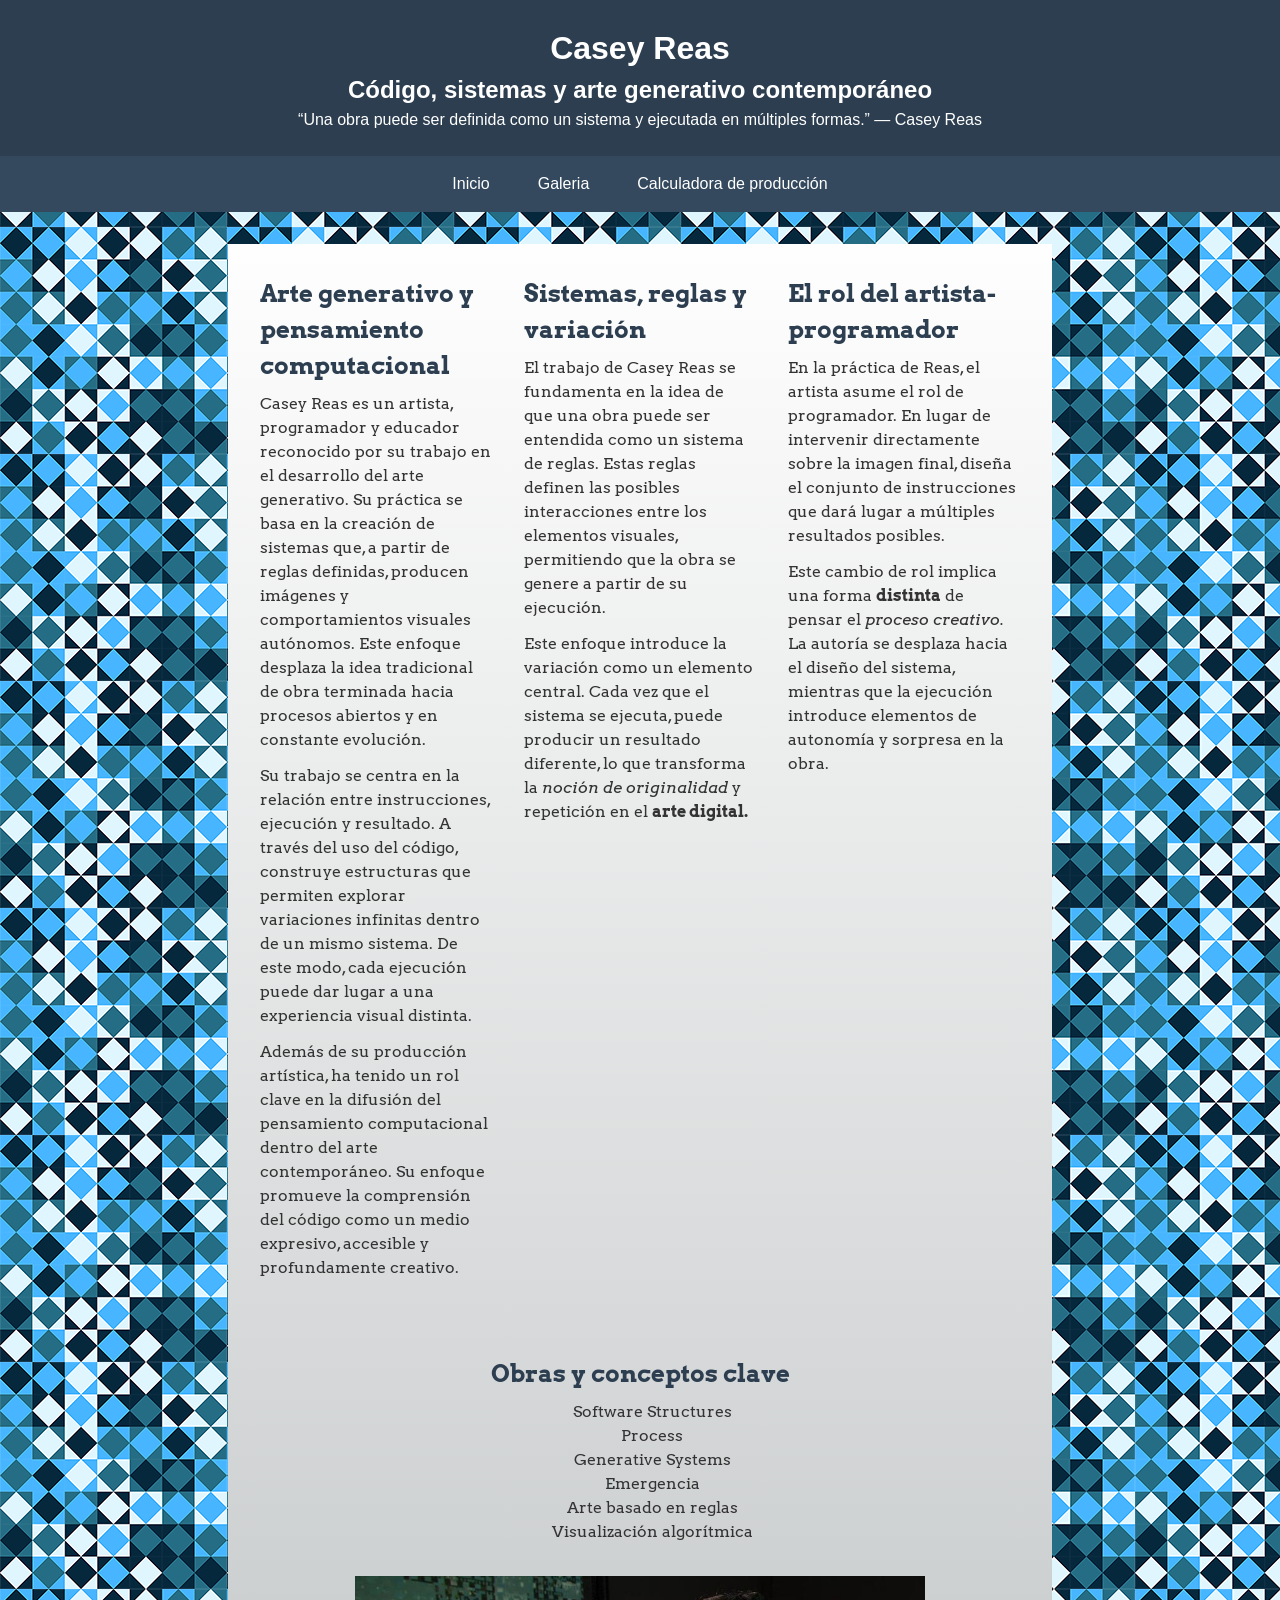
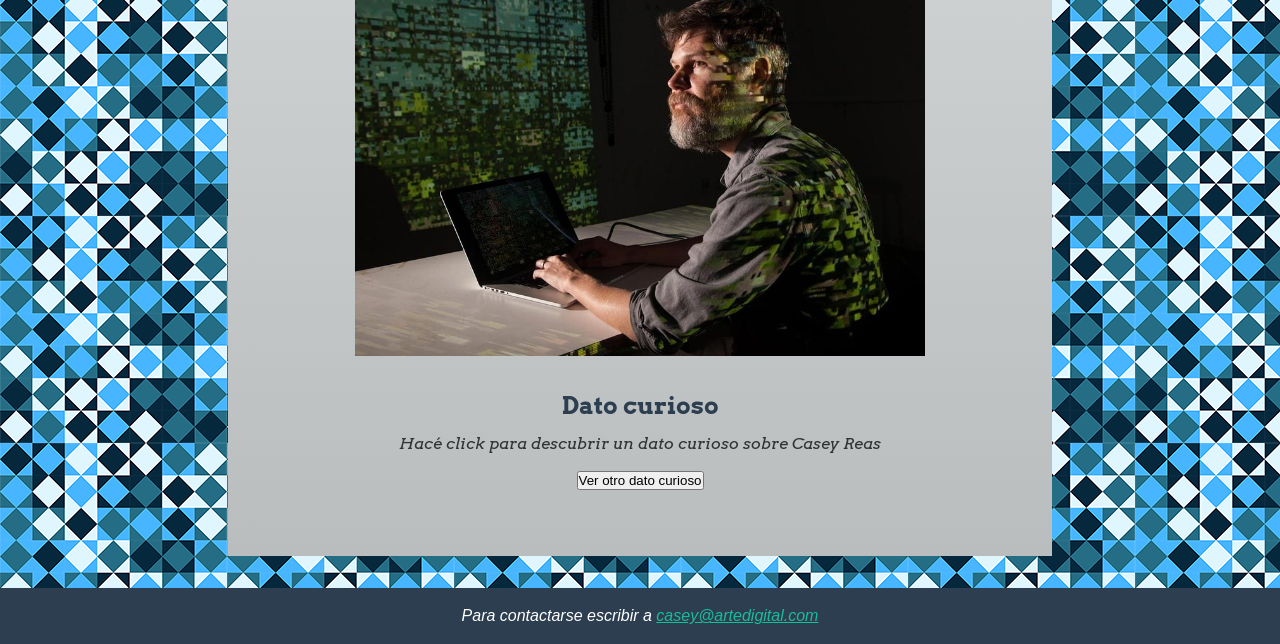
<file: index.html>
<!doctype html>
<html lang="es">
<head>
  <meta charset="UTF-8">
  <title>Casey Reas</title>
  <link rel="preconnect" href="https://fonts.googleapis.com">
<link rel="preconnect" href="https://fonts.gstatic.com" crossorigin>
<link href="https://fonts.googleapis.com/css2?family=Arvo:ital,wght@0,400;0,700;1,400;1,700&family=EB+Garamond:ital,wght@0,400..800;1,400..800&display=swap" rel="stylesheet">
  <link href="css/estilos.css" rel="stylesheet">
</head>
<body>

  <header>
    <h1>Casey Reas</h1>
    <h2>Código, sistemas y arte generativo contemporáneo</h2>
     <p>“Una obra puede ser definida como un sistema y ejecutada en múltiples formas.” — Casey Reas</p>
  </header>

  <nav>
    <ul>
      <li><a href="index.html">Inicio</a></li>
      <li><a href="galeria.html">Galeria</a></li>
      <li><a href="ejercicio.html">Calculadora de producción</a></li>
    </ul>
  </nav>
  <main>

    <div id="contenido">
    <div id="columnas">
    <section>
      <h2>Arte generativo y pensamiento computacional</h2>
      <p>Casey Reas es un artista, programador y educador reconocido por su trabajo en el desarrollo del arte generativo. Su práctica se basa en la creación de sistemas que, a partir de reglas definidas, producen imágenes y comportamientos visuales autónomos. Este enfoque desplaza la idea tradicional de obra terminada hacia procesos abiertos y en constante evolución.</p>
      <p>Su trabajo se centra en la relación entre instrucciones, ejecución y resultado. A través del uso del código, construye estructuras que permiten explorar variaciones infinitas dentro de un mismo sistema. De este modo, cada ejecución puede dar lugar a una experiencia visual distinta.</p>
      <p>Además de su producción artística, ha tenido un rol clave en la difusión del pensamiento computacional dentro del arte contemporáneo. Su enfoque promueve la comprensión del código como un medio expresivo, accesible y profundamente creativo.</p>
    </section>
    
  
    <section>
      <h2>Sistemas, reglas y variación</h2>
      <p>El trabajo de Casey Reas se fundamenta en la idea de que una obra puede ser entendida como un sistema de reglas. Estas reglas definen las posibles interacciones entre los elementos visuales, permitiendo que la obra se genere a partir de su ejecución.</p>
      <p>Este enfoque introduce la variación como un elemento central. Cada vez que el sistema se ejecuta, puede producir un resultado diferente, lo que transforma la <em>noción de originalidad</em>  y repetición en el <strong>arte digital.</strong> </p>
    </section>
    
    
    <section>
      <h2>El rol del artista-programador</h2>
      <p>En la práctica de Reas, el artista asume el rol de programador. En lugar de intervenir directamente sobre la imagen final, diseña el conjunto de instrucciones que dará lugar a múltiples resultados posibles.</p>
      <p>Este cambio de rol implica una forma <strong>distinta</strong>  de pensar el <em>proceso creativo.</em> La autoría se desplaza hacia el diseño del sistema, mientras que la ejecución introduce elementos de autonomía y sorpresa en la obra.</p>
    </section>
    </div>
    <div id="datosc">
   
      <section>
      <h2>Obras y conceptos clave</h2>
      <ul>
        <li>Software Structures</li>
        <li>Process</li>
        <li>Generative Systems</li>
        <li>Emergencia</li>
        <li>Arte basado en reglas</li>
        <li>Visualización algorítmica</li>
      </ul>
    </section>
    <section>
      <img src="img/reas.jpg" alt="Foto de Casey Reas">
    </section>
    
    
    <section>
    <h2>Dato curioso</h2>
    <p id="datoCurioso"><em>Hacé click para descubrir un dato curioso sobre Casey Reas</em> </p>
    <button id="btnCurioso">Ver otro dato curioso</button>
  </section>
  </div>
  </div>

  </main>


  <footer>
    <address>
      <p>Para contactarse escribir a  <a href="mailto:casey@artedigital.com">casey@artedigital.com</a></p>
    </address>
   
  </footer>
    <script src="js/curioso.js"></script>

</body>
</html>
</file>
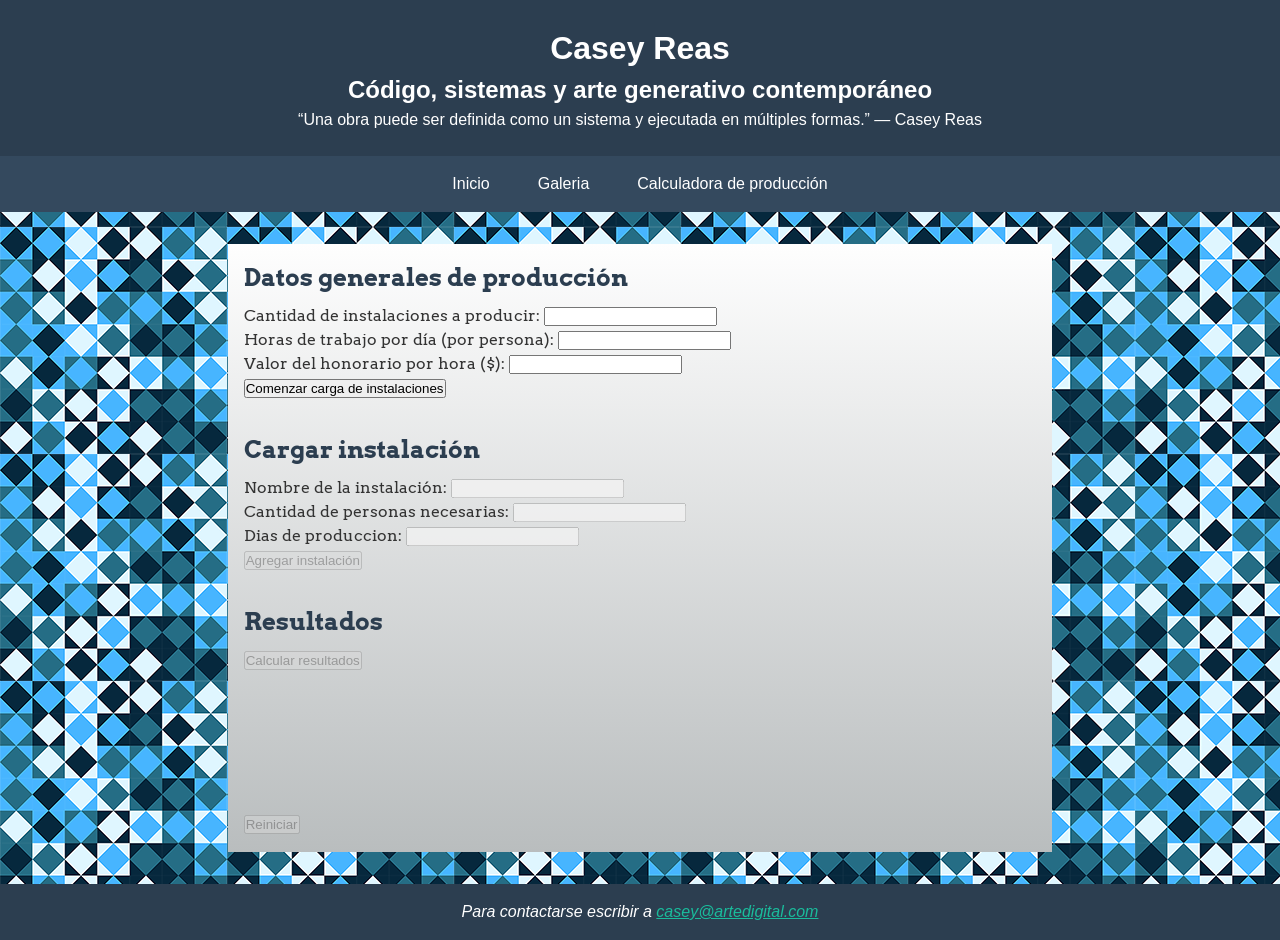
<file: ejercicio.html>
<!doctype html>
<html lang="es">
<head>
  <meta charset="UTF-8">
  <title>Calculadora de producción</title>
  <link rel="preconnect" href="https://fonts.googleapis.com">
<link rel="preconnect" href="https://fonts.gstatic.com" crossorigin>
<link href="https://fonts.googleapis.com/css2?family=Arvo:ital,wght@0,400;0,700;1,400;1,700&family=EB+Garamond:ital,wght@0,400..800;1,400..800&display=swap" rel="stylesheet">
  <link href="css/estilos.css" rel="stylesheet">
</head>
<body>

    <header>
    <h1>Casey Reas</h1>
    <h2>Código, sistemas y arte generativo contemporáneo</h2>
     <p>“Una obra puede ser definida como un sistema y ejecutada en múltiples formas.” — Casey Reas</p>
  </header>

  <nav>
    <ul>
      <li><a href="index.html">Inicio</a></li>
      <li><a href="galeria.html">Galeria</a></li>
      <li><a href="ejercicio.html">Calculadora de producción</a></li>
    </ul>
  </nav>
  <main>
    <div id="contenido">
    
    <section id="formInicial">
      <h2>Datos generales de producción</h2>
  
      <label for="cantidad">Cantidad de instalaciones a producir:</label>
      <input type="number" id="cantidad" name="cantidad"><br>

      <label for="horasPordia">Horas de trabajo por día (por persona):</label>
      <input type="number" id="horasPordia" name="horasPordia"> <br>

      <label for="honorarioHora">Valor del honorario por hora ($):</label>
      <input type="number" id="honorarioHora" name="honorarioHora"><br>
      
  
      <button type="button" id="btnIniciar">Comenzar carga de instalaciones</button>
    </section>

    <section id="formInstalacion">
      <h2>Cargar instalación</h2>
    
      <label for="nombreInst">Nombre de la instalación:</label> 
      <input type="text" id="nombreInst" name="nombreInst" disabled> <br>
    
      <label for="cantPersonas">Cantidad de personas necesarias:</label> 
      <input type="number" id="cantPersonas" name="cantPersonas" disabled> <br>

      <label for="cantDias">Dias de produccion:</label> 
      <input type="number" id="cantDias" name="cantDias" disabled> <br>
    
      <button type="button" id="btnAgregarInstalacion" disabled>Agregar instalación</button>
    </section>

    <section id="resultados">
      <h2>Resultados</h2>
      <button type="button" id="btnCalcular" disabled>Calcular resultados</button>
      
      <p id="resulCostDia"></p> <br>
      <p id="maxDiaCost"></p>  <br>
      <p id="porcentCosto"></p>  <br>
      
    </section>
    <button type="button" id="btnReiniciar" disabled>Reiniciar</button>
  </div>
  </main>


  <footer>
    <address>
      <p>Para contactarse escribir a  <a href="mailto:casey@artedigital.com">casey@artedigital.com</a></p>
    </address>
  </footer>
    <script src="js/calculos.js"></script>  
</body>
</html>
</file>
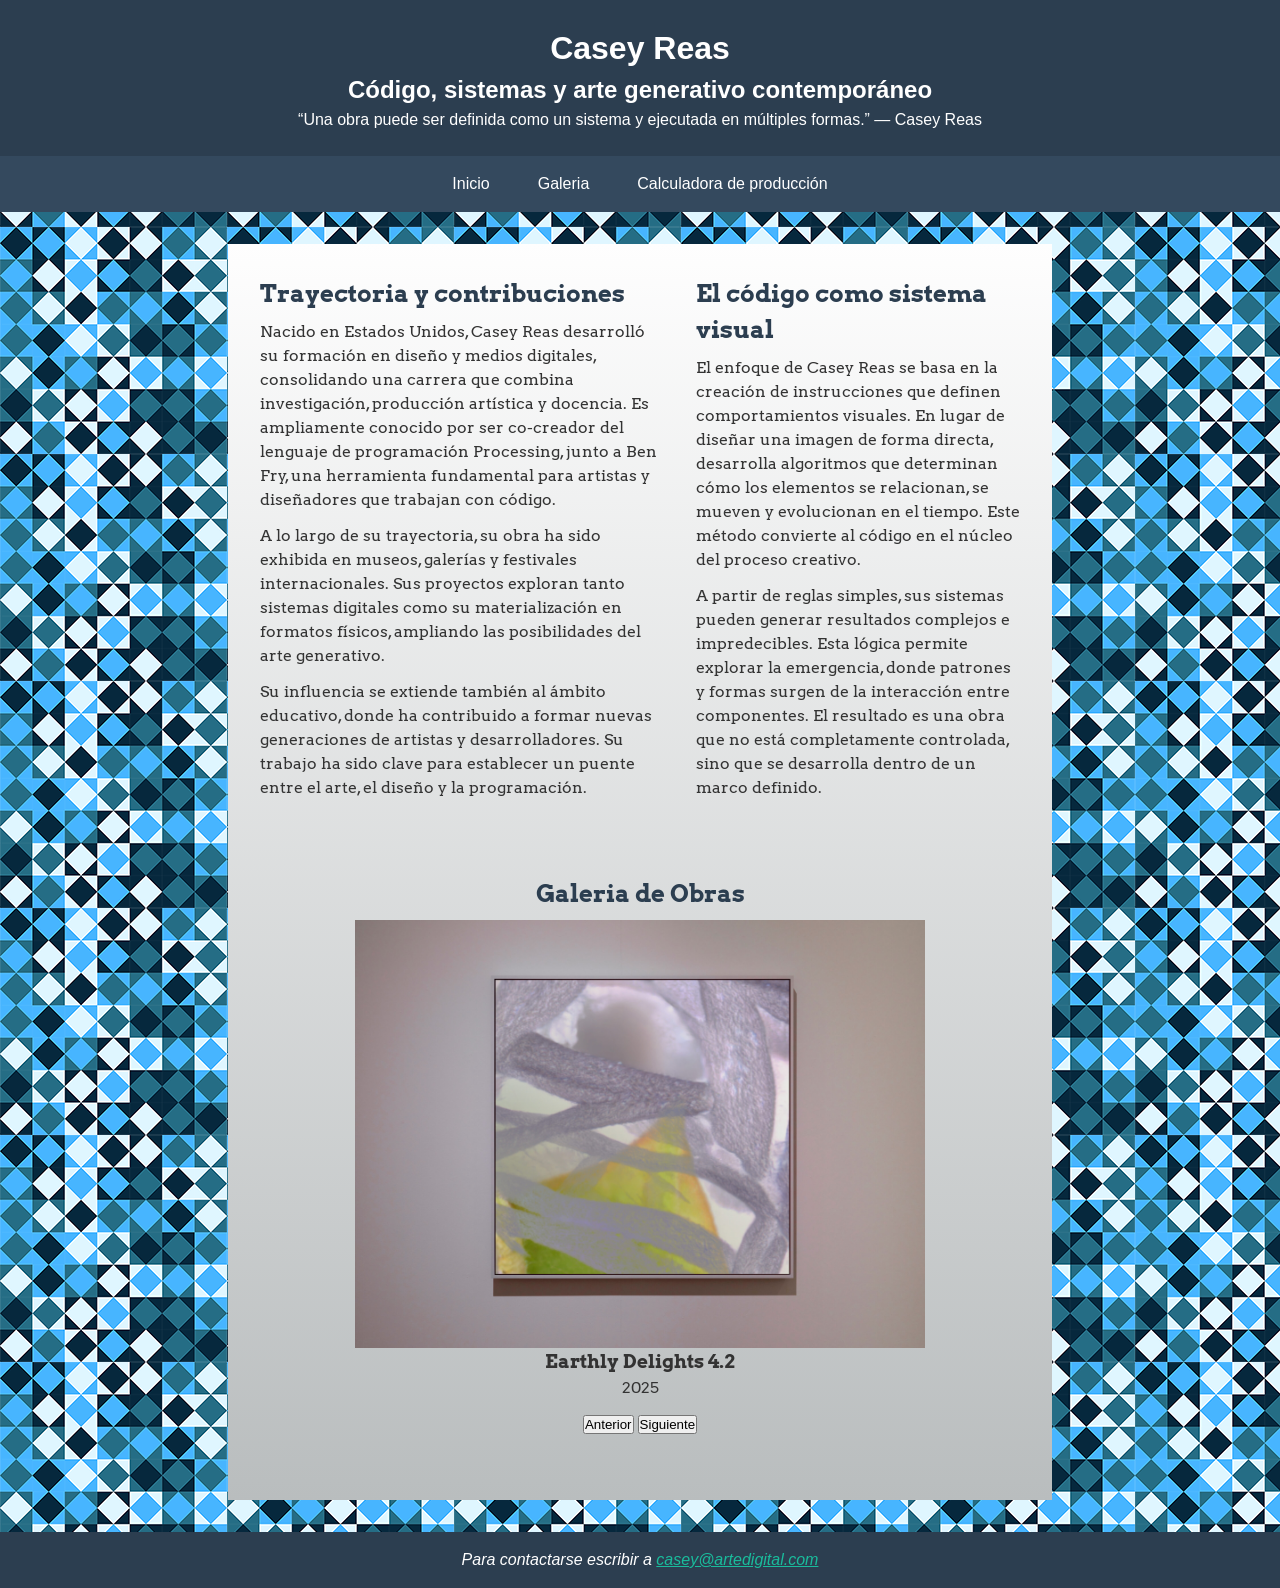
<file: galeria.html>
<!doctype html>
<html lang="es">
<head>
  <meta charset="UTF-8">
  <title>Galeria</title>
  <link rel="preconnect" href="https://fonts.googleapis.com">
<link rel="preconnect" href="https://fonts.gstatic.com" crossorigin>
<link href="https://fonts.googleapis.com/css2?family=Arvo:ital,wght@0,400;0,700;1,400;1,700&family=EB+Garamond:ital,wght@0,400..800;1,400..800&display=swap" rel="stylesheet">
  <link href="css/estilos.css" rel="stylesheet">
</head>
<body>

    <header>
    <h1>Casey Reas</h1>
    <h2>Código, sistemas y arte generativo contemporáneo</h2>
     <p>“Una obra puede ser definida como un sistema y ejecutada en múltiples formas.” — Casey Reas</p>
  </header>

  <nav>
    <ul>
      <li><a href="index.html">Inicio</a></li>
      <li><a href="galeria.html">Galeria</a></li>
      <li><a href="ejercicio.html">Calculadora de producción</a></li>
    </ul>
  </nav>
  <main>
    <div id="contenido">

      <div id="columnasgaleria">
      
        <section id="columnatrayectoria">
            <h2>Trayectoria y contribuciones </h2>
            <p>Nacido en Estados Unidos, Casey Reas desarrolló su formación en diseño y medios digitales, consolidando una carrera que combina investigación, producción artística y docencia. Es ampliamente conocido por ser co-creador del lenguaje de programación Processing, junto a Ben Fry, una herramienta fundamental para artistas y diseñadores que trabajan con código.</p>

            <p>A lo largo de su trayectoria, su obra ha sido exhibida en museos, galerías y festivales internacionales. Sus proyectos exploran tanto sistemas digitales como su materialización en formatos físicos, ampliando las posibilidades del arte generativo.</p>

            <p>Su influencia se extiende también al ámbito educativo, donde ha contribuido a formar nuevas generaciones de artistas y desarrolladores. Su trabajo ha sido clave para establecer un puente entre el arte, el diseño y la programación.</p>
          </section>
          <section id="columnasistvisual">
            <h2>El código como sistema visual</h2>
            <p>El enfoque de Casey Reas se basa en la creación de instrucciones que definen comportamientos visuales. En lugar de diseñar una imagen de forma directa, desarrolla algoritmos que determinan cómo los elementos se relacionan, se mueven y evolucionan en el tiempo. Este método convierte al código en el núcleo del proceso creativo.</p>

            <p>A partir de reglas simples, sus sistemas pueden generar resultados complejos e impredecibles. Esta lógica permite explorar la emergencia, donde patrones y formas surgen de la interacción entre componentes. El resultado es una obra que no está completamente controlada, sino que se desarrolla dentro de un marco definido.</p>
        </section>
      </div>
    
    
    <section id="galeriaObras">
        <h2>Galeria de Obras</h2>
        <img id="imgObra" src="img/earthlydelights.jpg" alt="Obra de Casey Reas">
        <h3 id="nombreObra"></h3>
        <p id="fechaObra"></p>
        <button id="btnAnterior">Anterior</button>
        <button id="btnSiguiente">Siguiente</button>
      </section>
   </div>
  </main>


  <footer>
    <address>
      <p>Para contactarse escribir a  <a href="mailto:casey@artedigital.com">casey@artedigital.com</a></p>
    </address>
  </footer>
  <script src="js/galeriaobras.js"></script>  
</body>
</html>
</file>
<file: css/estilos.css>
/* ===========================
   Reset básico y box-sizing
   =========================== */
* {
  box-sizing: border-box;
  margin: 0;
  padding: 0;
}

/* ===========================
   Estilos generales del body
   =========================== */
body {
  font-family: Arial, sans-serif;
  color: #333;
  background-color: #ffffff;
  line-height: 1.5;
  background-image: url("../img/fondo.png");

}

/* ===========================
   Encabezado (header)
   =========================== */
header {
  background-color: #2c3e50;
  color: #ffffff;
  padding: 1.5rem;
  text-align: center;
}

/* ===========================
   Menú de navegación (nav)
   =========================== */
nav ul {
  list-style: none;       /* quitamos los bullets */
  display: flex;          /* menú horizontal con flexbox */
  justify-content: center;
  background-color: #34495e; 
}

nav li {
  margin: 0;
}

nav a {
  display: inline-block;
  padding: 1rem 1.5rem;
  color: #ffffff;
  text-decoration: none;
}

/* Pseudo-clases para los links del menú (orden: link, visited, hover, active) */
nav a:link {
  color: #ffffff;
}

nav a:visited {
  color: #ecf0f1;
}

nav a:hover {
  background-color: #1abc9c;
}

nav a:active {
  background-color: #16a085;
}

/* ===========================
   Contenido principal (main)
   =========================== */
main {
  max-width: 900px;
  margin: 0 auto;
  padding: 2rem 1rem;
  font-family: "Arvo", serif;

  
}

#columnas{
  display: flex;
}

#columnas section{
  width: 33.33%;
  padding: 1em;
}

#columnasgaleria{
    display: flex;
}


#columnatrayectoria{
width: 55%;
padding: 1em;
}

#columnasistvisual {
  width: 45%;
  padding: 1em;
}


main section {
  margin-bottom: 2rem;
}

main h2 {
  color: #2c3e50;
  margin-bottom: 0.5rem;
}

main p {
  margin-bottom: 0.75rem;
}

main ul {
  margin-left: 1.5rem;
}

#contenido{
 background-image: linear-gradient(to top, rgb(185, 189, 190), rgb(254, 254, 254));
width: 95%;
padding: 1em;
 margin: 0 auto;
 border-top: 0;
}
img{
        display: block;
        margin: auto;
        width: 75%;
     
    }


#datosc, #galeriaObras{
  
  text-align: center;
  padding: 1rem;
 
}
#datosc ul{
  list-style: none;
}
/* ===========================
   Pie de página (footer)
   =========================== */
footer {
  background-color: #2c3e50;
  color: #ffffff;
  text-align: center;
  padding: 1rem;
}

footer a {
  color: #1abc9c;
}
</file>
